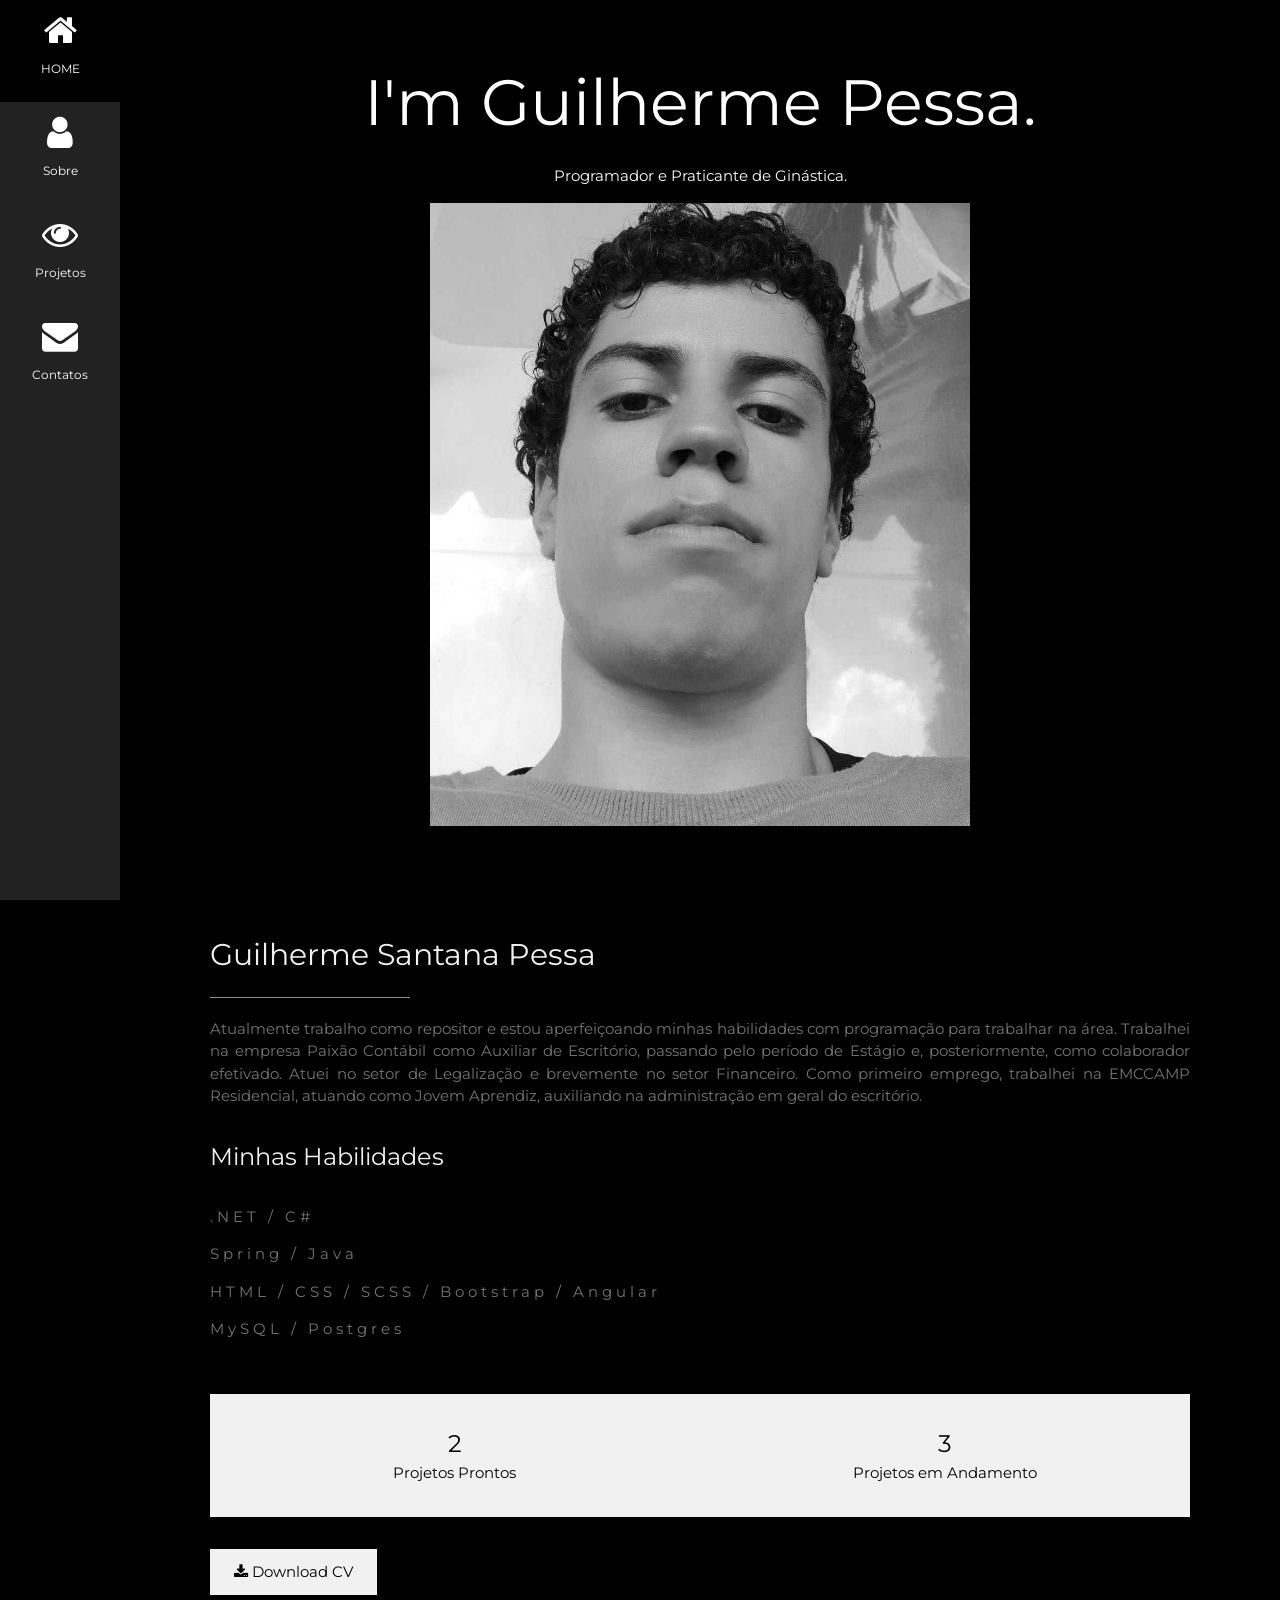
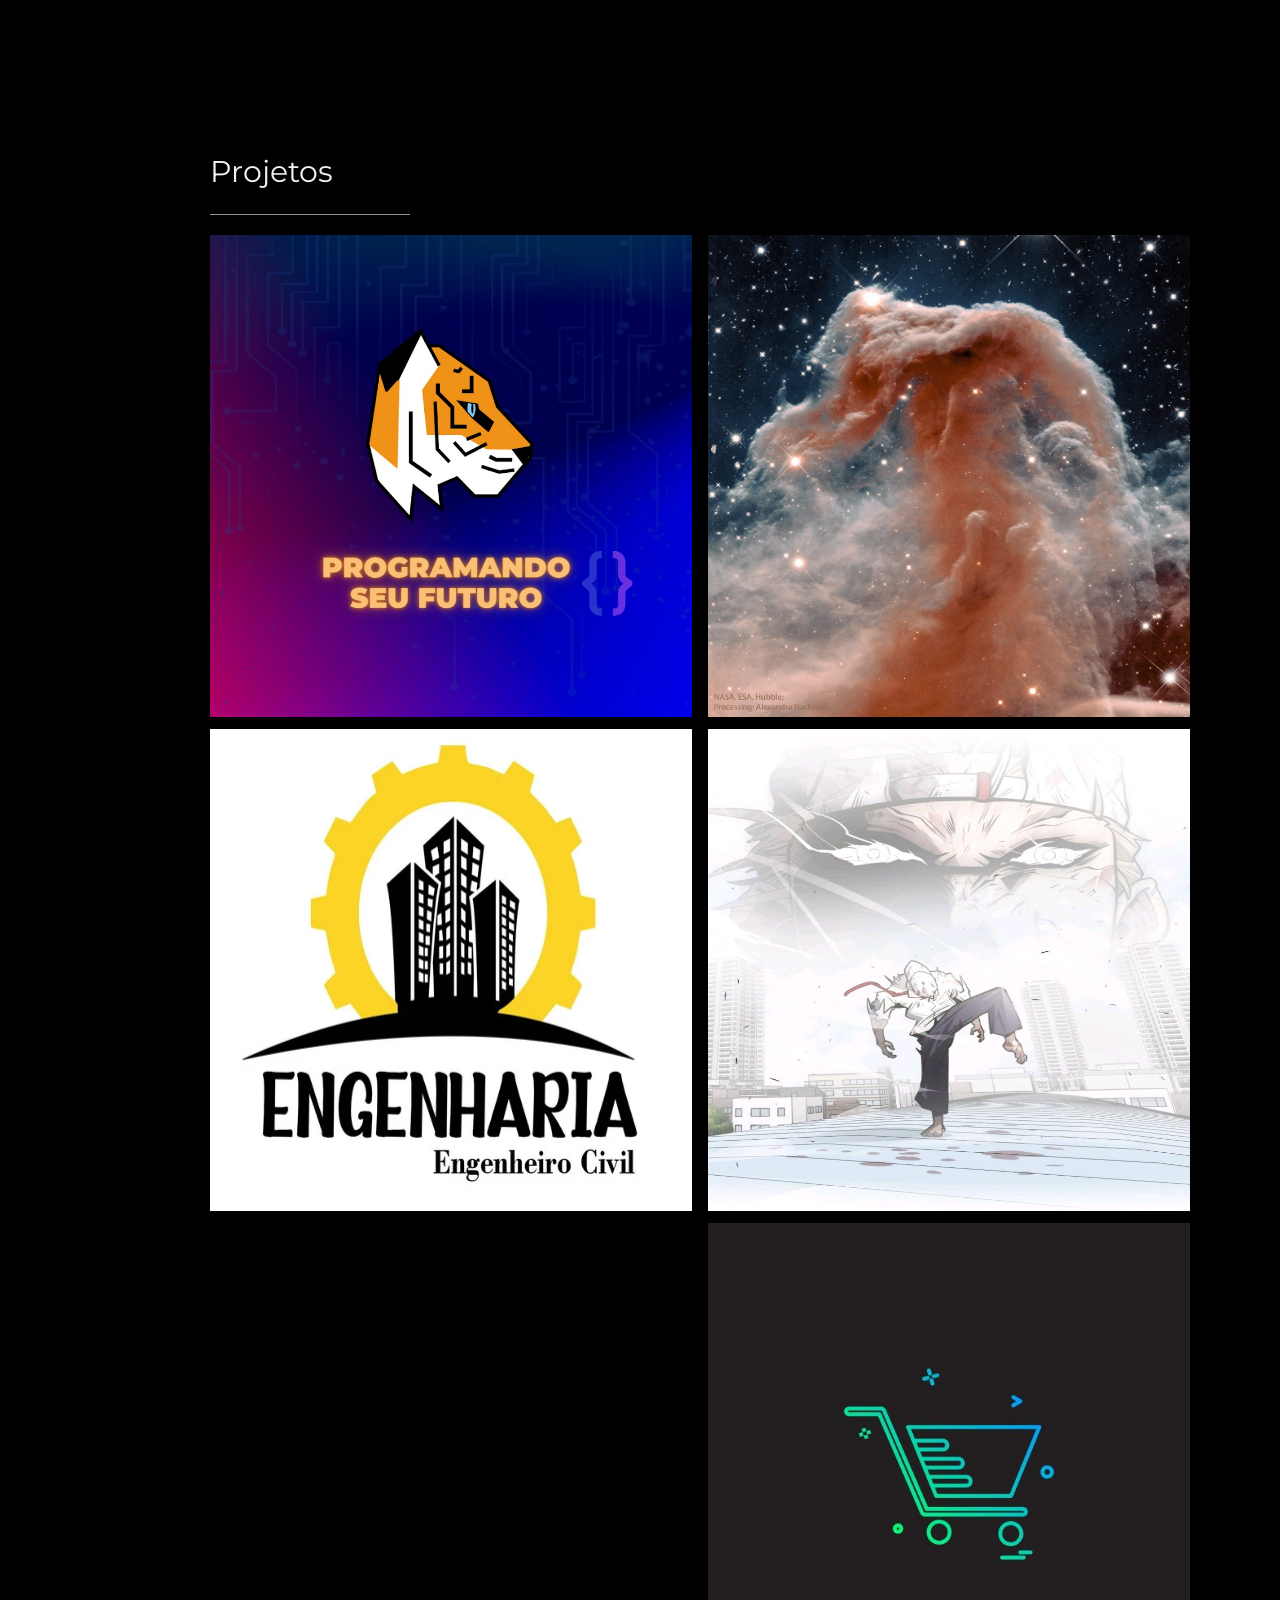
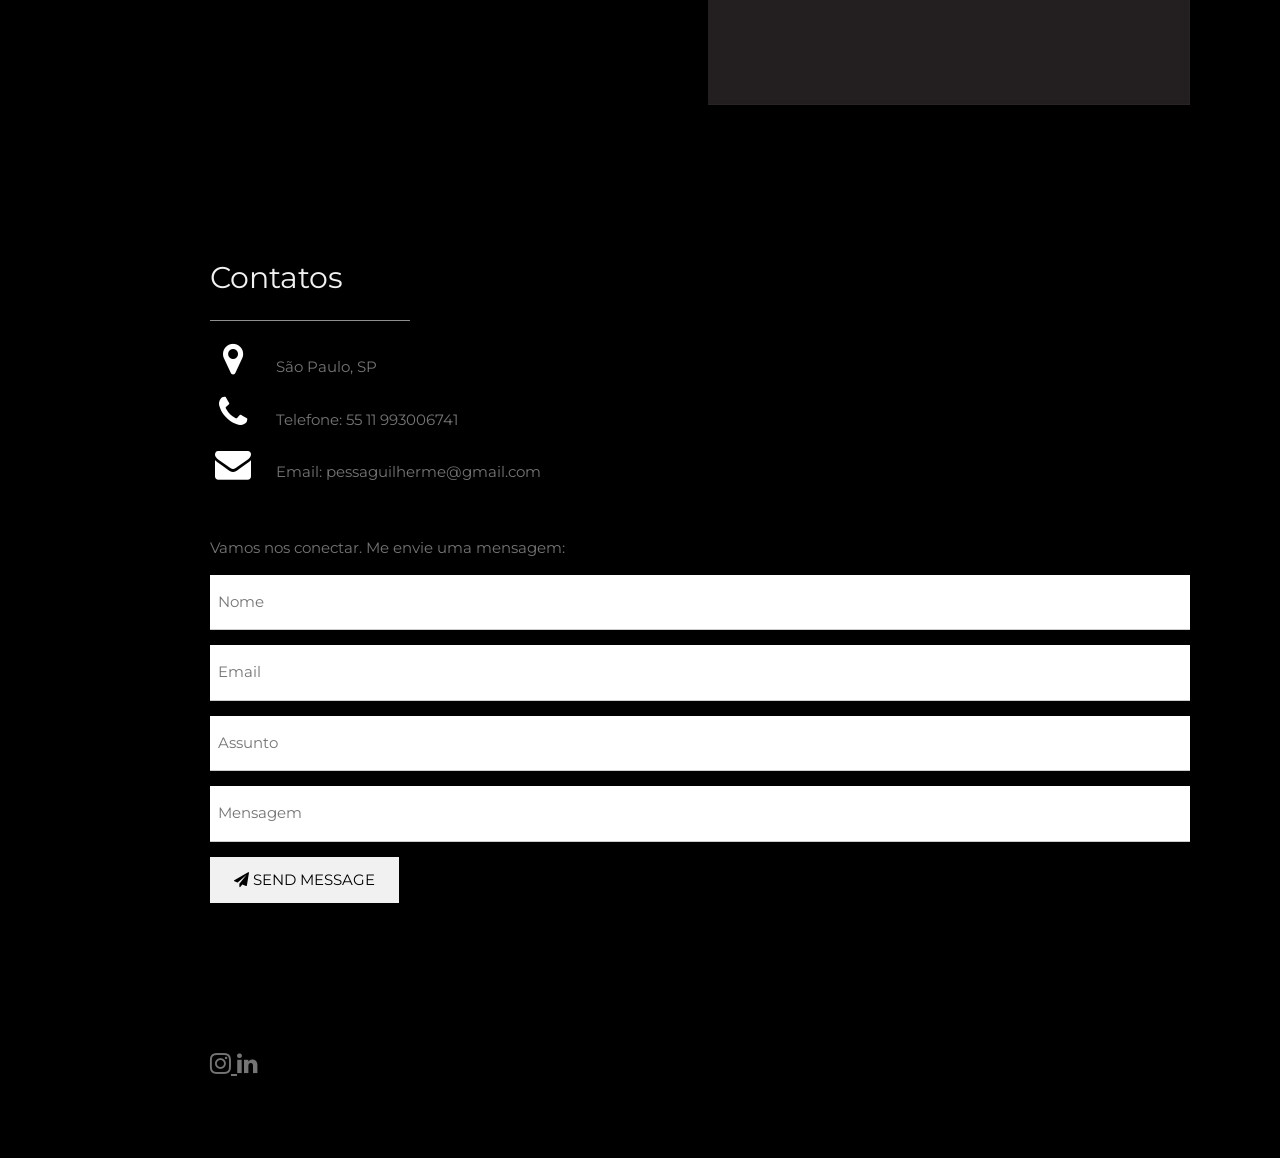
<file: Index.html>
<!DOCTYPE html>
<html lang="pt-BR">
  <head>
    <title>W3.CSS Template</title>
    <meta charset="UTF-8" />
    <meta name="viewport" content="width=device-width, initial-scale=1" />
    <link rel="stylesheet" href="https://www.w3schools.com/w3css/4/w3.css" />
    <link rel="stylesheet" href="style.css" />
    <link
      rel="stylesheet"
      href="https://fonts.googleapis.com/css?family=Montserrat"
    />
    <link
      rel="stylesheet"
      href="https://cdnjs.cloudflare.com/ajax/libs/font-awesome/4.7.0/css/font-awesome.min.css"
    />
  </head>

  <body class="w3-black">
    <nav class="w3-sidebar w3-bar-block w3-small w3-hide-small w3-center">
      <a href="#" class="w3-bar-item w3-button w3-padding-large w3-black">
        <i class="fa fa-home w3-xxlarge"></i>
        <p>HOME</p>
      </a>
      <a
        href="#sobre"
        class="w3-bar-item w3-button w3-padding-large w3-hover-black"
      >
        <i class="fa fa-user w3-xxlarge"></i>
        <p>Sobre</p>
      </a>
      <a
        href="#projetos"
        class="w3-bar-item w3-button w3-padding-large w3-hover-black"
      >
        <i class="fa fa-eye w3-xxlarge"></i>
        <p>Projetos</p>
      </a>
      <a
        href="#contatos"
        class="w3-bar-item w3-button w3-padding-large w3-hover-black"
      >
        <i class="fa fa-envelope w3-xxlarge"></i>
        <p>Contatos</p>
      </a>
    </nav>

    <div class="w3-top w3-hide-large w3-hide-medium" id="myNavbar">
      <div
        class="w3-bar w3-black w3-opacity w3-hover-opacity-off w3-center w3-small"
      >
        <a href="#" class="w3-bar-item w3-button">HOME</a>
        <a href="#sobre" class="w3-bar-item w3-button">Sobre</a>
        <a href="#projetos" class="w3-bar-item w3-button">Projetos</a>
        <a href="#contatos" class="w3-bar-item w3-button">Contatos</a>
      </div>
    </div>

    <div class="w3-padding-large" id="main">
      <header class="w3-container w3-padding-32 w3-center w3-black" id="home">
        <h1 class="w3-jumbo">
          <span class="w3-hide-small">I'm</span> Guilherme Pessa.
        </h1>
        <p>Programador e Praticante de Ginástica.</p>
        <img src="./assets/profile.jpg" alt="Foto de Perfil" class="w3-image" />
      </header>

      <div class="w3-content w3-justify w3-text-grey w3-padding-64" id="sobre">
        <h2 class="w3-text-light-grey">Guilherme Santana Pessa</h2>
        <hr style="width: 200px" class="w3-opacity" />
        <p>
          Atualmente trabalho como repositor e estou aperfeiçoando minhas
          habilidades com programação para trabalhar na área. Trabalhei na
          empresa Paixão Contábil como Auxiliar de Escritório, passando pelo
          período de Estágio e, posteriormente, como colaborador efetivado.
          Atuei no setor de Legalização e brevemente no setor Financeiro. Como
          primeiro emprego, trabalhei na EMCCAMP Residencial, atuando como Jovem
          Aprendiz, auxiliando na administração em geral do escritório.
        </p>
        <h3 class="w3-padding-16 w3-text-light-grey">Minhas Habilidades</h3>
        <p class="w3-wide">.NET / C#</p>
        <p class="w3-wide">Spring / Java</p>
        <p class="w3-wide">HTML / CSS / SCSS / Bootstrap / Angular</p>
        <p class="w3-wide">MySQL / Postgres</p>
        <br />

        <div class="w3-row w3-center w3-padding-16 w3-section w3-light-grey">
          <div class="w3-half w3-section">
            <span class="w3-xlarge">2</span><br />
            Projetos Prontos
          </div>
          <div class="w3-half w3-section">
            <span class="w3-xlarge">3</span><br />
            Projetos em Andamento
          </div>
        </div>

        <button class="w3-button w3-light-grey w3-padding-large w3-section">
          <i class="fa fa-download"></i> Download CV
        </button>
      </div>

      <div class="w3-padding-64 w3-content" id="projetos">
        <h2 class="w3-text-light-grey">Projetos</h2>
        <hr style="width: 200px" class="w3-opacity" />

        <div class="w3-row-padding" style="margin: 0 -16px">
          <div class="w3-half">
            <a
              href="https://www.vestibulandosdacidadania.org/programando-seu-futuro/"
              target="_blank"
            >
              <img
                src="./assets/programando-seu-fuuturo.jpg"
                alt="Site do curso programando se futuro"
              />
            </a>

            <a
              href="https://bretas-construcoes-e-reformas.vercel.app/"
              target="_blank"
            >
              <img
                src="./assets/bretas.png"
                alt="Site da empresa bretas construções e reformas"
              />
            </a>
          </div>

          <div class="w3-half">
            <a href="https://github.com/GuiArmanLi/Planets" target="_blank">
              <img
                src="./assets/nasa-api.png"
                alt="Foto do projeto de consumo da API da NASA"
              />
            </a>

            <a
              href="https://github.com/GuiArmanLi/DesignPatterns"
              target="_blank"
            >
              <img
                src="./assets/monitor-project.jpg"
                alt=" Foto do projeto de site monitorador de mangas"
              />
            </a>

            <a
              href="https://github.com/GuiArmanLi/WebStore"
              target="_blank"
            ></a>
            <img src="./assets/web-store.jpg" alt="Foto da web store" />
          </div>
        </div>
      </div>

      <div class="w3-padding-64 w3-content w3-text-grey" id="contatos">
        <h2 class="w3-text-light-grey">Contatos</h2>
        <hr style="width: 200px" class="w3-opacity" />

        <div class="w3-section">
          <p>
            <i
              class="fa fa-map-marker fa-fw w3-text-white w3-xxlarge w3-margin-right"
            ></i>
            São Paulo, SP
          </p>
          <p>
            <i
              class="fa fa-phone fa-fw w3-text-white w3-xxlarge w3-margin-right"
            ></i>
            Telefone: 55 11 993006741
          </p>
          <p>
            <i
              class="fa fa-envelope fa-fw w3-text-white w3-xxlarge w3-margin-right"
            >
            </i>
            Email: pessaguilherme@gmail.com
          </p>
        </div>
        <br />
        <p>Vamos nos conectar. Me envie uma mensagem:</p>

        <form action="/action_page.php" target="_blank">
          <p>
            <input
              class="w3-input w3-padding-16"
              type="text"
              placeholder="Nome"
              required
              name="Name"
            />
          </p>
          <p>
            <input
              class="w3-input w3-padding-16"
              type="text"
              placeholder="Email"
              required
              name="Email"
            />
          </p>
          <p>
            <input
              class="w3-input w3-padding-16"
              type="text"
              placeholder="Assunto"
              required
              name="Subject"
            />
          </p>
          <p>
            <input
              class="w3-input w3-padding-16"
              type="text"
              placeholder="Mensagem"
              required
              name="Message"
            />
          </p>
          <p>
            <button
              class="w3-button w3-light-grey w3-padding-large"
              type="submit"
            >
              <i class="fa fa-paper-plane"></i> SEND MESSAGE
            </button>
          </p>
        </form>
      </div>

      <footer class="w3-content w3-padding-64 w3-text-grey w3-xlarge">
        <a href="https://www.instagram.com/guiarmanli/">
          <i class="fa fa-instagram w3-hover-opacity"></i>
        </a>
        <a
          href="https://www.linkedin.com/in/guilherme-santana-pessa-5a6a72170/"
        >
          <i class="fa fa-linkedin w3-hover-opacity"></i>
        </a>
      </footer>
    </div>
  </body>
</html>
</file>
<file: style.css>
body,
h1,
h2,
h3,
h4,
h5,
h6 {
  font-family: "Montserrat", sans-serif;
}

img {
  width: 100%;
}

header img {
  width: 50%;
}

#myNavbar a {
  width: 25% !important;
}

#projetos img {
  width: 100%;
  aspect-ratio: 1;
}

.w3-row-padding img {
  margin-bottom: 12px;
}
/* Set the width of the sidebar to 120px */
.w3-sidebar {
  width: 120px;
  background: #222;
}
/* Add a left margin to the "page content" that matches the width of the sidebar (120px) */
#main {
  margin-left: 120px;
}
/* Remove margins from "page content" on small screens */
@media only screen and (max-width: 600px) {
  #main {
    margin-left: 0;
  }
}
</file>
